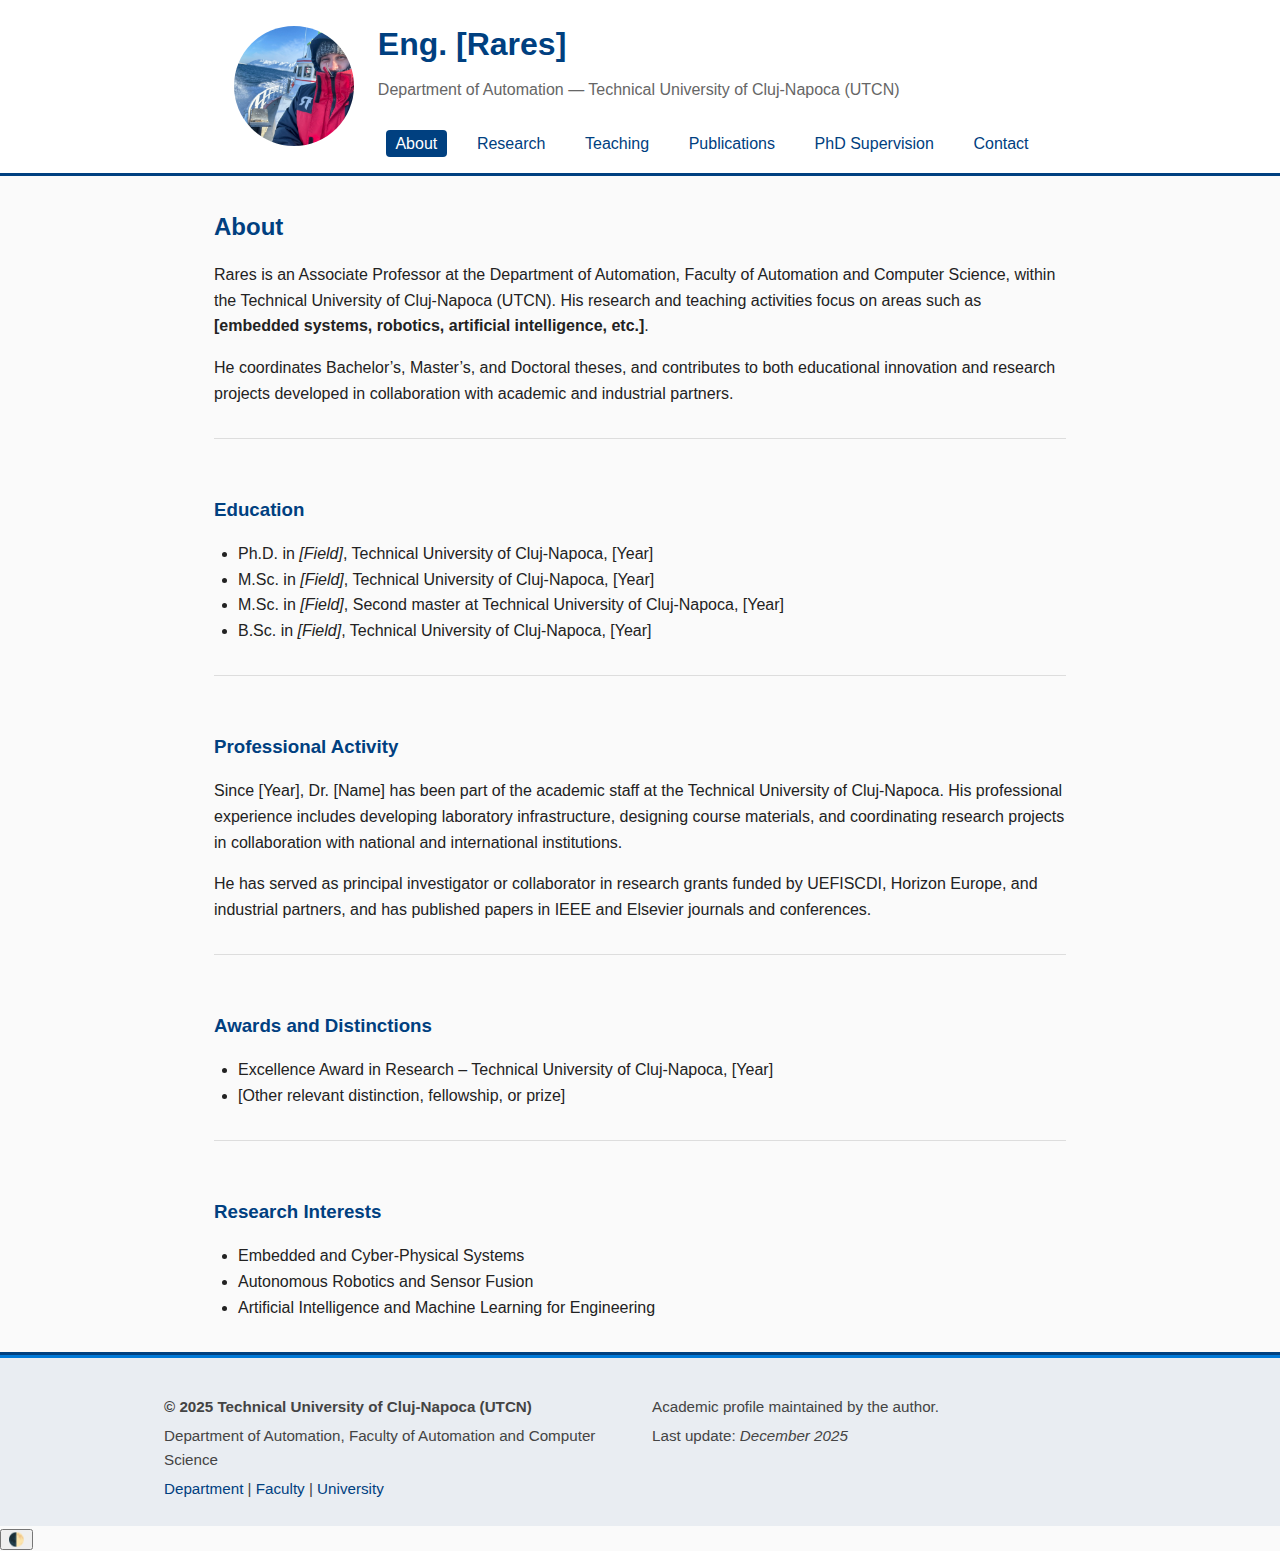
<file: index.html>
<!DOCTYPE html>
<html lang="en">
<head>
  <meta charset="UTF-8">
  <title>Assoc. Prof. Dr. Eng. [Name] – Academic Profile</title>
  <link rel="stylesheet" href="assets/style.css">
  <script src="assets/script.js" defer></script>
</head>

<body>
  <div id="header"></div>

  <main>
    <!-- START EDITING BELOW -->

    <section>
      <h2>About</h2>
      <p>
        Rares  is an Associate Professor at the Department of Automation,
        Faculty of Automation and Computer Science, within the Technical University of Cluj-Napoca (UTCN).
        His research and teaching activities focus on areas such as
        <strong>[embedded systems, robotics, artificial intelligence, etc.]</strong>.
      </p>
      <p>
        He coordinates Bachelor’s, Master’s, and Doctoral theses,
        and contributes to both educational innovation and research projects
        developed in collaboration with academic and industrial partners.
      </p>
    </section>

    <section>
      <h3>Education</h3>
      <ul>
        <li>Ph.D. in <em>[Field]</em>, Technical University of Cluj-Napoca, [Year]</li>
        <li>M.Sc. in <em>[Field]</em>, Technical University of Cluj-Napoca, [Year]</li>
        <li>M.Sc. in <em>[Field]</em>, Second master at Technical University of Cluj-Napoca, [Year]</li>
        <li>B.Sc. in <em>[Field]</em>, Technical University of Cluj-Napoca, [Year]</li>
      </ul>
    </section>

    <section>
      <h3>Professional Activity</h3>
      <p>
        Since [Year], Dr. [Name] has been part of the academic staff at the Technical University of Cluj-Napoca.
        His professional experience includes developing laboratory infrastructure,
        designing course materials, and coordinating research projects in collaboration with national
        and international institutions.
      </p>
      <p>
        He has served as principal investigator or collaborator in research grants
        funded by UEFISCDI, Horizon Europe, and industrial partners,
        and has published papers in IEEE and Elsevier journals and conferences.
      </p>
    </section>

    <section>
      <h3>Awards and Distinctions</h3>
      <ul>
        <li>Excellence Award in Research – Technical University of Cluj-Napoca, [Year]</li>
        <li>[Other relevant distinction, fellowship, or prize]</li>
      </ul>
    </section>

    <section>
      <h3>Research Interests</h3>
      <ul>
        <li>Embedded and Cyber-Physical Systems</li>
        <li>Autonomous Robotics and Sensor Fusion</li>
        <li>Artificial Intelligence and Machine Learning for Engineering</li>
      </ul>
    </section>

    <!-- STOP EDITING ABOVE -->
  </main>

  <div id="footer"></div>
</body>
</html>
</file>
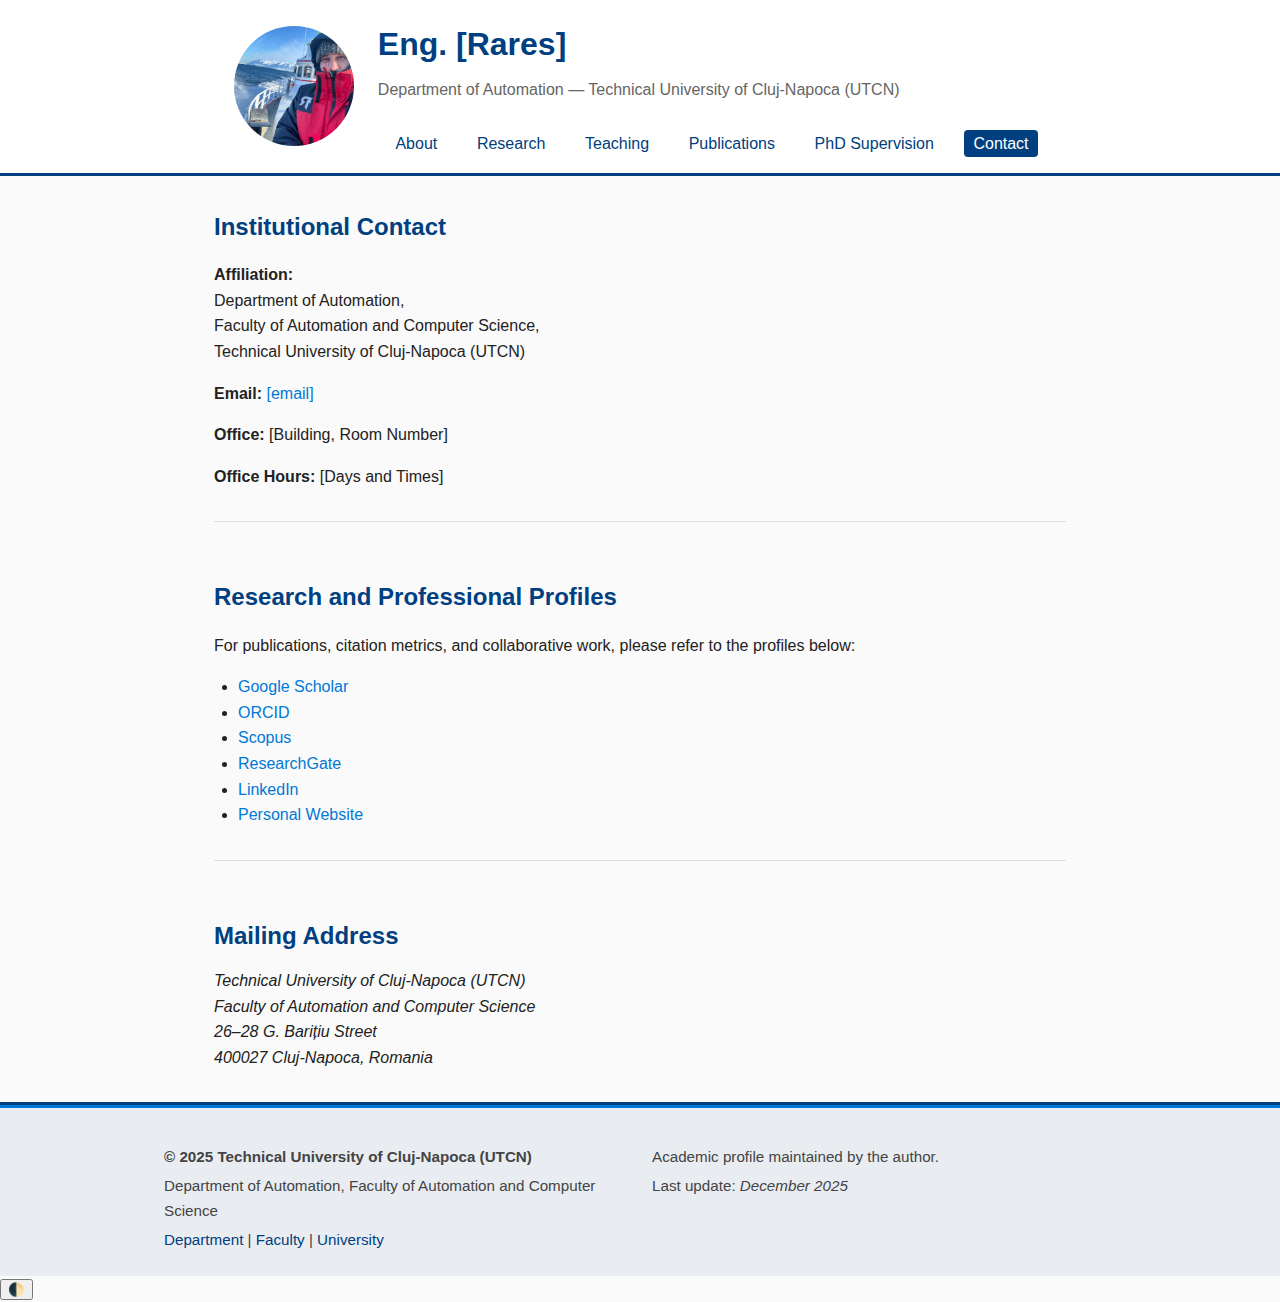
<file: contact.html>
<!DOCTYPE html>
<html lang="en">
<head>
  <meta charset="UTF-8">
  <title>Assoc. Prof. Dr. Eng. [Name] – Contact</title>
  <link rel="stylesheet" href="assets/style.css">
  <script src="assets/script.js" defer></script>
</head>

<body>
  <div id="header"></div>

  <main>
    <!-- START EDITING BELOW -->

    <section>
      <h2>Institutional Contact</h2>
      <p>
        <strong>Affiliation:</strong><br>
        Department of Automation,<br>
        Faculty of Automation and Computer Science,<br>
        Technical University of Cluj-Napoca (UTCN)
      </p>
      <p><strong>Email:</strong> <a href="mailto:[email]">[email]</a></p>
      <p><strong>Office:</strong> [Building, Room Number]</p>
      <p><strong>Office Hours:</strong> [Days and Times]</p>
    </section>

    <section>
      <h2>Research and Professional Profiles</h2>
      <p>
        For publications, citation metrics, and collaborative work, please refer to the profiles below:
      </p>
      <ul>
        <li><a href="[Google Scholar URL]" target="_blank">Google Scholar</a></li>
        <li><a href="[ORCID URL]" target="_blank">ORCID</a></li>
        <li><a href="[Scopus URL]" target="_blank">Scopus</a></li>
        <li><a href="[ResearchGate URL]" target="_blank">ResearchGate</a></li>
        <li><a href="[LinkedIn URL]" target="_blank">LinkedIn</a></li>
        <li><a href="[Personal Website URL]" target="_blank">Personal Website</a></li>
      </ul>
    </section>

    <section>
      <h2>Mailing Address</h2>
      <address>
        Technical University of Cluj-Napoca (UTCN)<br>
        Faculty of Automation and Computer Science<br>
        26–28 G. Barițiu Street<br>
        400027 Cluj-Napoca, Romania
      </address>
    </section>
    <!-- STOP EDITING ABOVE -->
  </main>

  <div id="footer"></div>
</body>
</html>
</file>
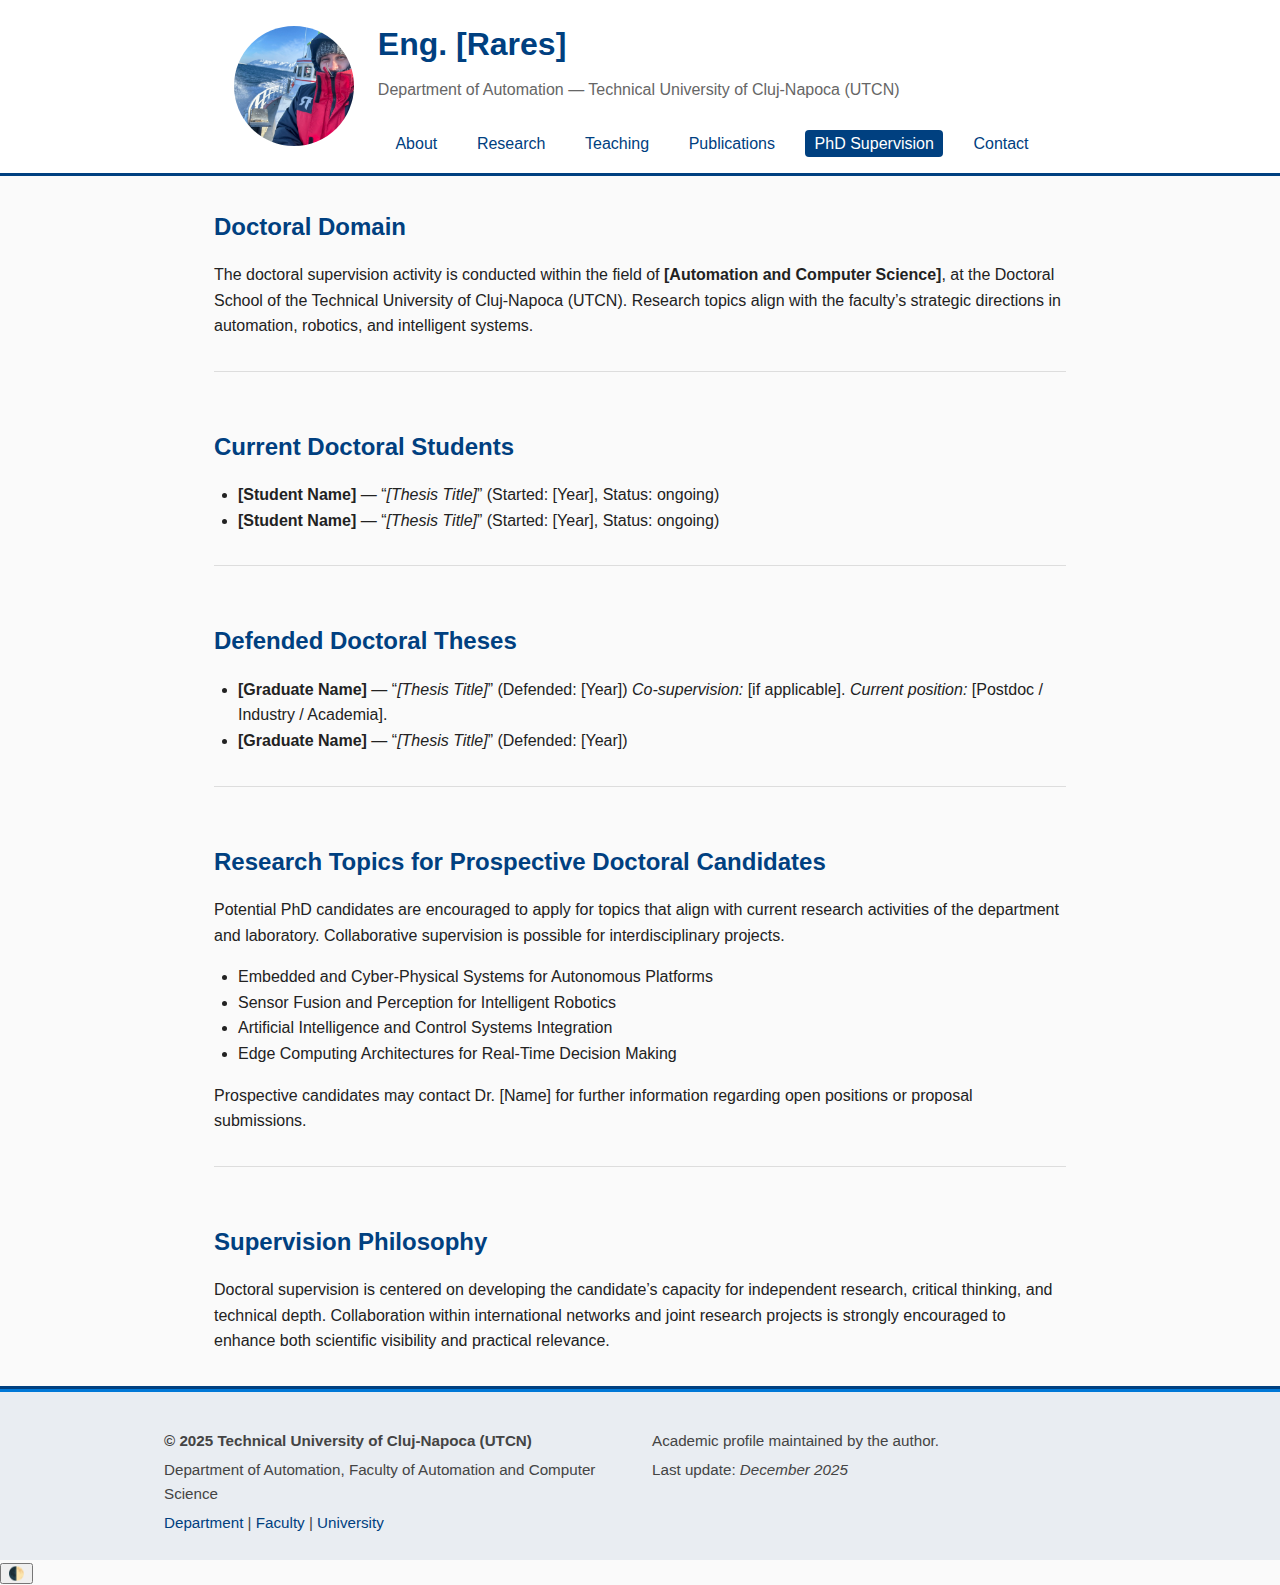
<file: phd_supervision.html>
<!DOCTYPE html>
<html lang="en">
<head>
  <meta charset="UTF-8">
  <title>Assoc. Prof. Dr. Eng. [Name] – PhD Supervision</title>
  <link rel="stylesheet" href="assets/style.css">
  <script src="assets/script.js" defer></script>
</head>

<body>
  <div id="header"></div>

  <main>
    <!-- START EDITING BELOW -->

    <section>
      <h2>Doctoral Domain</h2>
      <p>
        The doctoral supervision activity is conducted within the field of
        <strong>[Automation and Computer Science]</strong>,
        at the Doctoral School of the Technical University of Cluj-Napoca (UTCN).
        Research topics align with the faculty’s strategic directions in
        automation, robotics, and intelligent systems.
      </p>
    </section>

    <section>
      <h2>Current Doctoral Students</h2>
      <ul>
        <li>
          <strong>[Student Name]</strong> — “<em>[Thesis Title]</em>”
          (Started: [Year], Status: ongoing)
        </li>
        <li>
          <strong>[Student Name]</strong> — “<em>[Thesis Title]</em>”
          (Started: [Year], Status: ongoing)
        </li>
      </ul>
    </section>

    <section>
      <h2>Defended Doctoral Theses</h2>
      <ul>
        <li>
          <strong>[Graduate Name]</strong> — “<em>[Thesis Title]</em>”
          (Defended: [Year])  
          <em>Co-supervision:</em> [if applicable].  
          <em>Current position:</em> [Postdoc / Industry / Academia].
        </li>
        <li>
          <strong>[Graduate Name]</strong> — “<em>[Thesis Title]</em>”
          (Defended: [Year])
        </li>
      </ul>
    </section>

    <section>
      <h2>Research Topics for Prospective Doctoral Candidates</h2>
      <p>
        Potential PhD candidates are encouraged to apply for topics that align with
        current research activities of the department and laboratory.
        Collaborative supervision is possible for interdisciplinary projects.
      </p>
      <ul>
        <li>Embedded and Cyber-Physical Systems for Autonomous Platforms</li>
        <li>Sensor Fusion and Perception for Intelligent Robotics</li>
        <li>Artificial Intelligence and Control Systems Integration</li>
        <li>Edge Computing Architectures for Real-Time Decision Making</li>
      </ul>
      <p>
        Prospective candidates may contact Dr. [Name] for further information
        regarding open positions or proposal submissions.
      </p>
    </section>

    <section>
      <h2>Supervision Philosophy</h2>
      <p>
        Doctoral supervision is centered on developing the candidate’s capacity
        for independent research, critical thinking, and technical depth.
        Collaboration within international networks and joint research projects
        is strongly encouraged to enhance both scientific visibility and practical relevance.
      </p>
    </section>

    <!-- STOP EDITING ABOVE -->
  </main>

  <div id="footer"></div>
</body>
</html>
</file>
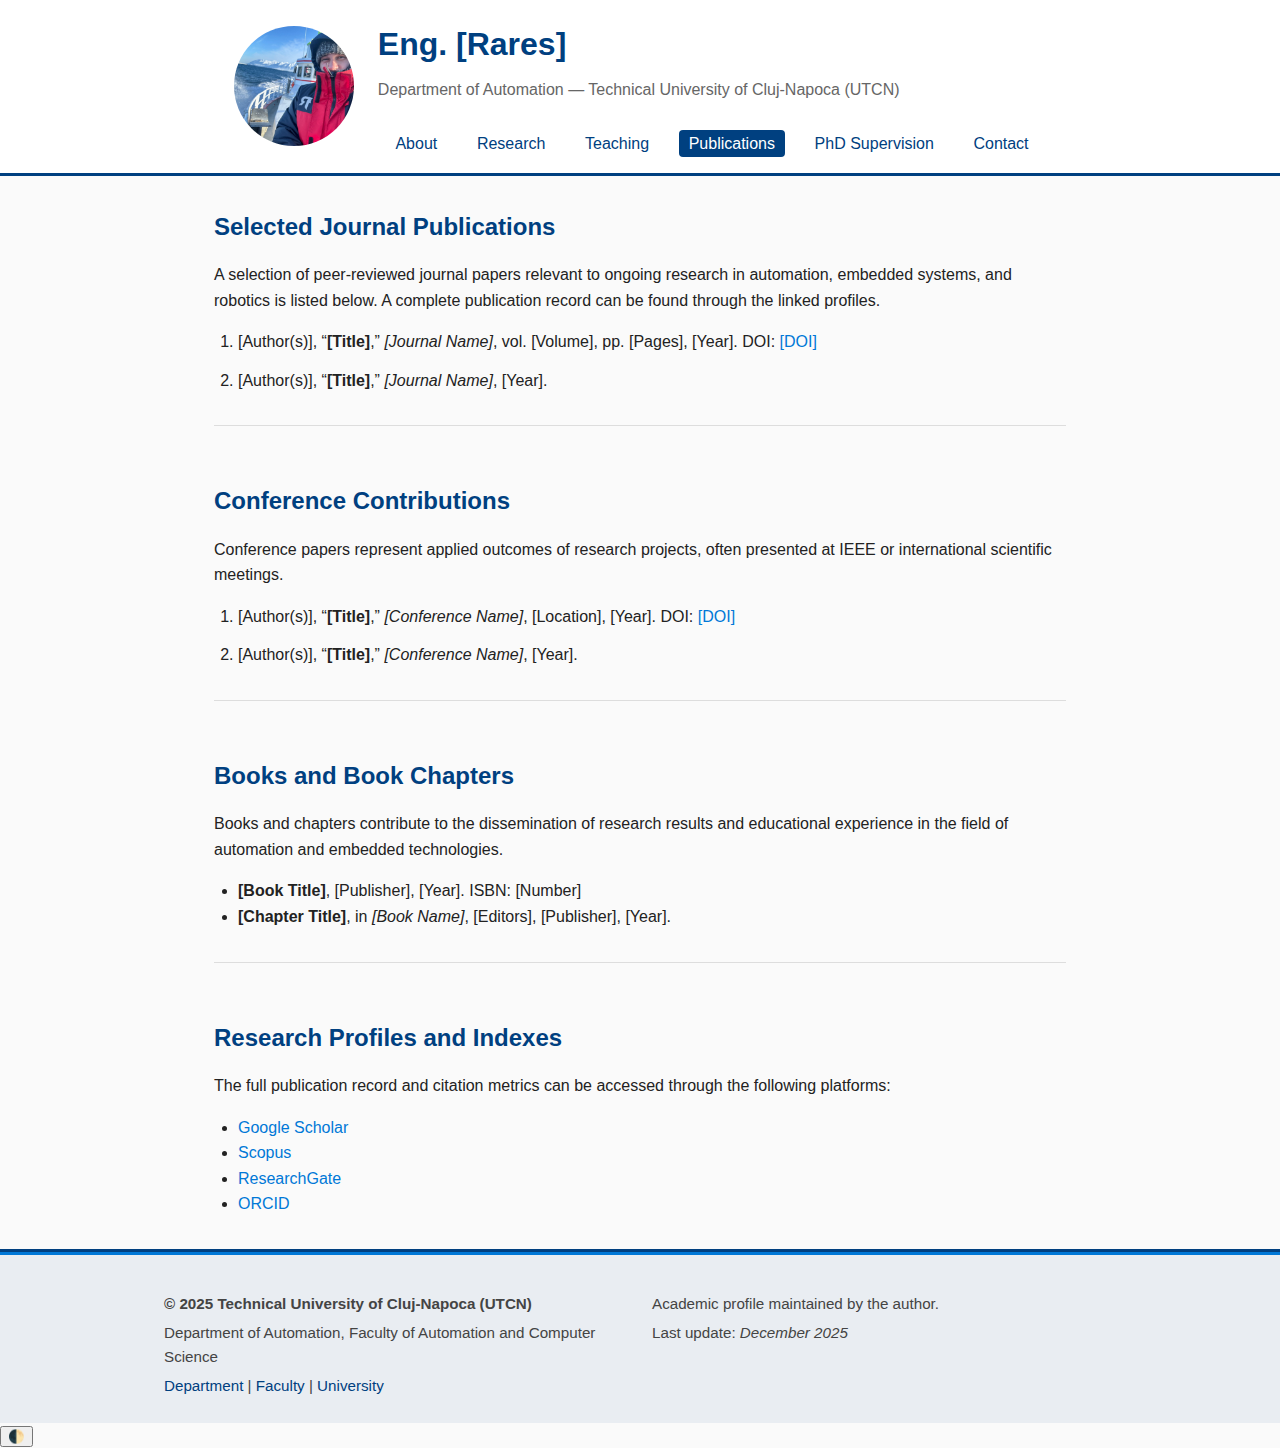
<file: publications.html>
<!DOCTYPE html>
<html lang="en">
<head>
  <meta charset="UTF-8">
  <title>Assoc. Prof. Dr. Eng. [Name] – Publications</title>
  <link rel="stylesheet" href="assets/style.css">
  <script src="assets/script.js" defer></script>
</head>

<body>
  <div id="header"></div>

  <main>
    <!-- START EDITING BELOW -->

    <section>
      <h2>Selected Journal Publications</h2>
      <p>
        A selection of peer-reviewed journal papers relevant to ongoing research in
        automation, embedded systems, and robotics is listed below.
        A complete publication record can be found through the linked profiles.
      </p>

      <ol>
        <li>[Author(s)], “<strong>[Title]</strong>,” <em>[Journal Name]</em>, vol. [Volume], pp. [Pages], [Year]. DOI: <a href="[DOI link]">[DOI]</a></li>
        <li>[Author(s)], “<strong>[Title]</strong>,” <em>[Journal Name]</em>, [Year].</li>
      </ol>
    </section>

    <section>
      <h2>Conference Contributions</h2>
      <p>
        Conference papers represent applied outcomes of research projects,
        often presented at IEEE or international scientific meetings.
      </p>
      <ol>
        <li>[Author(s)], “<strong>[Title]</strong>,” <em>[Conference Name]</em>, [Location], [Year]. DOI: <a href="[DOI link]">[DOI]</a></li>
        <li>[Author(s)], “<strong>[Title]</strong>,” <em>[Conference Name]</em>, [Year].</li>
      </ol>
    </section>

    <section>
      <h2>Books and Book Chapters</h2>
      <p>
        Books and chapters contribute to the dissemination of research results
        and educational experience in the field of automation and embedded technologies.
      </p>
      <ul>
        <li><strong>[Book Title]</strong>, [Publisher], [Year]. ISBN: [Number]</li>
        <li><strong>[Chapter Title]</strong>, in <em>[Book Name]</em>, [Editors], [Publisher], [Year].</li>
      </ul>
    </section>

    <section>
      <h2>Research Profiles and Indexes</h2>
      <p>
        The full publication record and citation metrics can be accessed through the following platforms:
      </p>
      <ul>
        <li><a href="[Google Scholar URL]" target="_blank">Google Scholar</a></li>
        <li><a href="[Scopus URL]" target="_blank">Scopus</a></li>
        <li><a href="[ResearchGate URL]" target="_blank">ResearchGate</a></li>
        <li><a href="[ORCID URL]" target="_blank">ORCID</a></li>
      </ul>
    </section>

    <!-- STOP EDITING ABOVE -->
  </main>

  <div id="footer"></div>
</body>
</html>
</file>
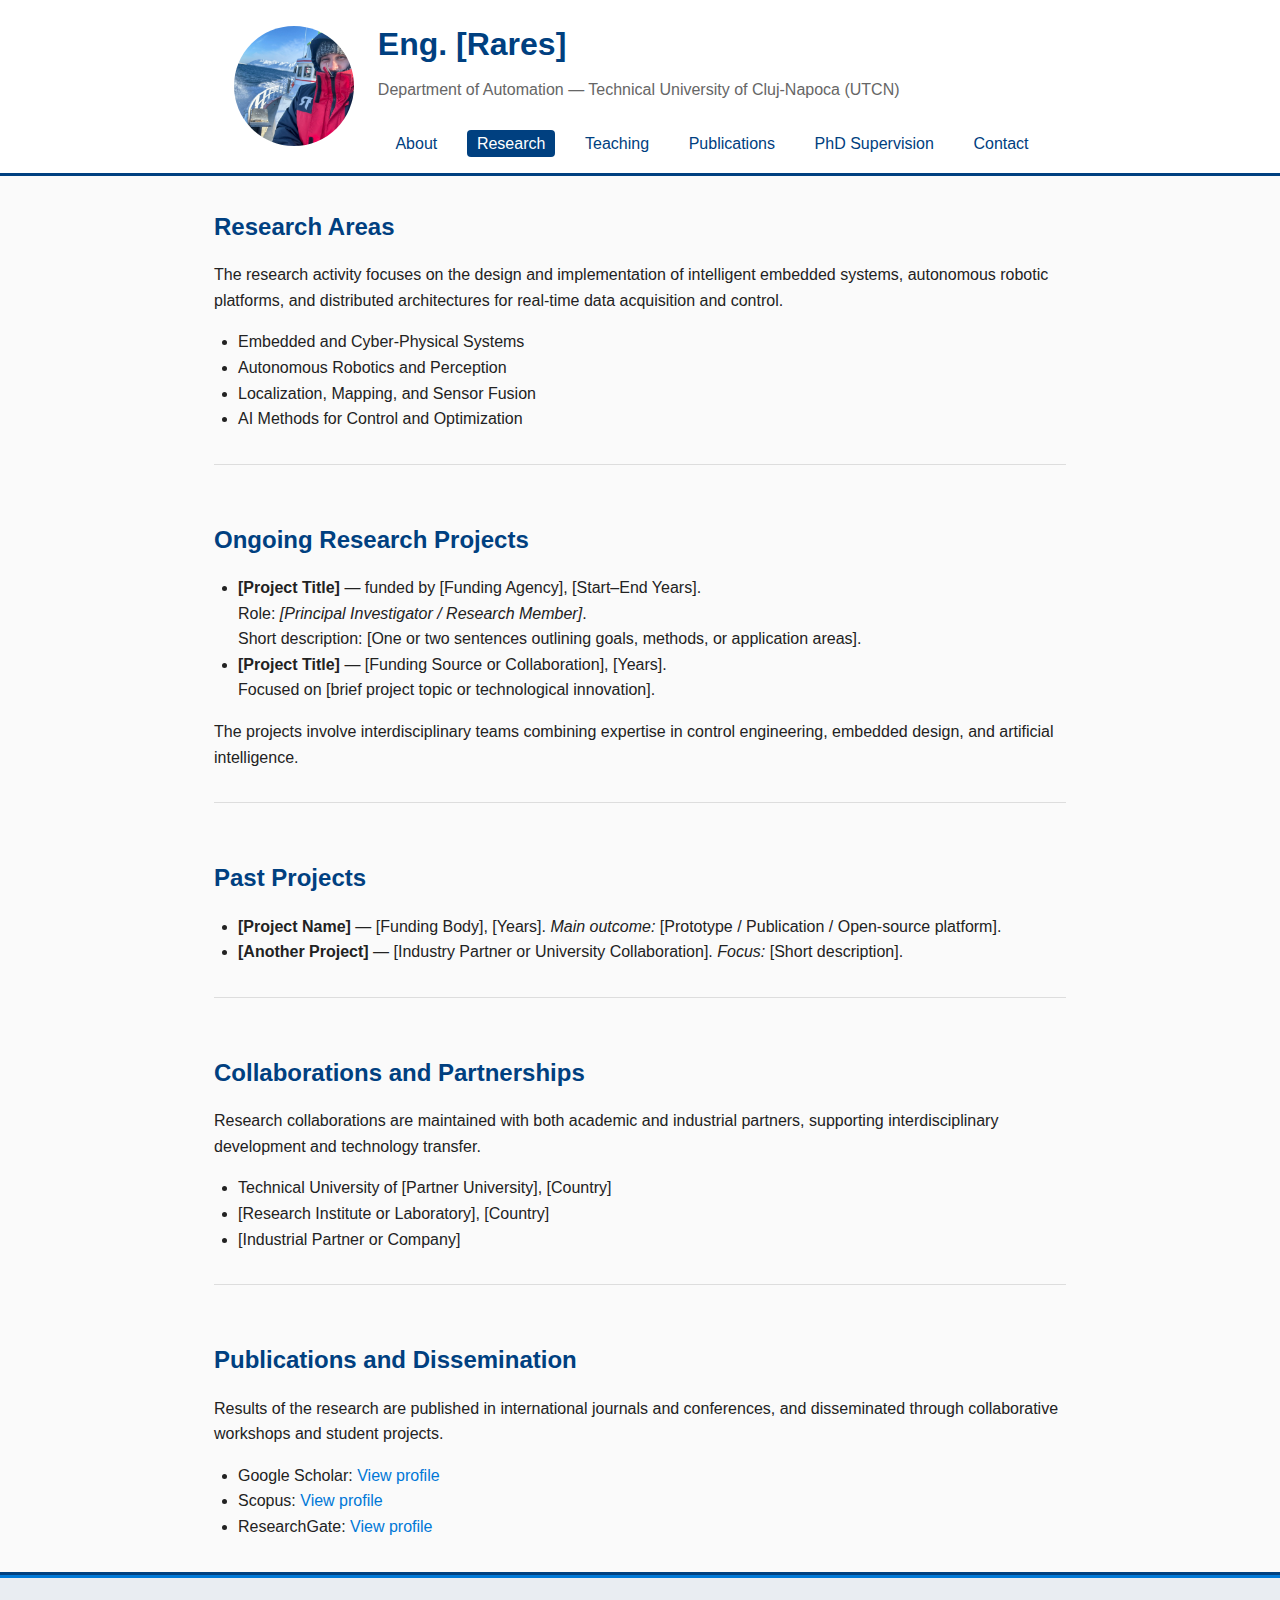
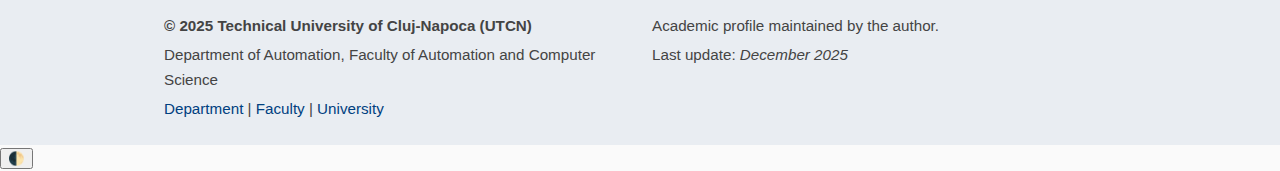
<file: research.html>
<!DOCTYPE html>
<html lang="en">
<head>
  <meta charset="UTF-8">
  <title>Assoc. Prof. Dr. Eng. [Name] – Research Activity</title>
  <link rel="stylesheet" href="assets/style.css">
  <script src="assets/script.js" defer></script>
</head>

<body>
  <div id="header"></div>

  <main>
    <!-- START EDITING BELOW -->

    <section>
      <h2>Research Areas</h2>
      <p>
        The research activity focuses on the design and implementation of intelligent embedded systems,
        autonomous robotic platforms, and distributed architectures for real-time data acquisition and control.
      </p>
      <ul>
        <li>Embedded and Cyber-Physical Systems</li>
        <li>Autonomous Robotics and Perception</li>
        <li>Localization, Mapping, and Sensor Fusion</li>
        <li>AI Methods for Control and Optimization</li>
      </ul>
    </section>

    <section>
      <h2>Ongoing Research Projects</h2>
      <ul>
        <li>
          <strong>[Project Title]</strong> — funded by [Funding Agency], [Start–End Years].<br>
          Role: <em>[Principal Investigator / Research Member]</em>.<br>
          Short description: [One or two sentences outlining goals, methods, or application areas].
        </li>
        <li>
          <strong>[Project Title]</strong> — [Funding Source or Collaboration], [Years].<br>
          Focused on [brief project topic or technological innovation].
        </li>
      </ul>
      <p>
        The projects involve interdisciplinary teams combining expertise in control engineering,
        embedded design, and artificial intelligence.
      </p>
    </section>

    <section>
      <h2>Past Projects</h2>
      <ul>
        <li>
          <strong>[Project Name]</strong> — [Funding Body], [Years].  
          <em>Main outcome:</em> [Prototype / Publication / Open-source platform].
        </li>
        <li>
          <strong>[Another Project]</strong> — [Industry Partner or University Collaboration].  
          <em>Focus:</em> [Short description].
        </li>
      </ul>
    </section>

    <section>
      <h2>Collaborations and Partnerships</h2>
      <p>
        Research collaborations are maintained with both academic and industrial partners,
        supporting interdisciplinary development and technology transfer.
      </p>
      <ul>
        <li>Technical University of [Partner University], [Country]</li>
        <li>[Research Institute or Laboratory], [Country]</li>
        <li>[Industrial Partner or Company]</li>
      </ul>
    </section>

    <section>
      <h2>Publications and Dissemination</h2>
      <p>
        Results of the research are published in international journals and conferences,
        and disseminated through collaborative workshops and student projects.
      </p>
      <ul>
        <li>Google Scholar: <a href="[Google Scholar Link]" target="_blank">View profile</a></li>
        <li>Scopus: <a href="[Scopus Link]" target="_blank">View profile</a></li>
        <li>ResearchGate: <a href="[ResearchGate Link]" target="_blank">View profile</a></li>
      </ul>
    </section>

    <!-- STOP EDITING ABOVE -->
  </main>

  <div id="footer"></div>
</body>
</html>
</file>
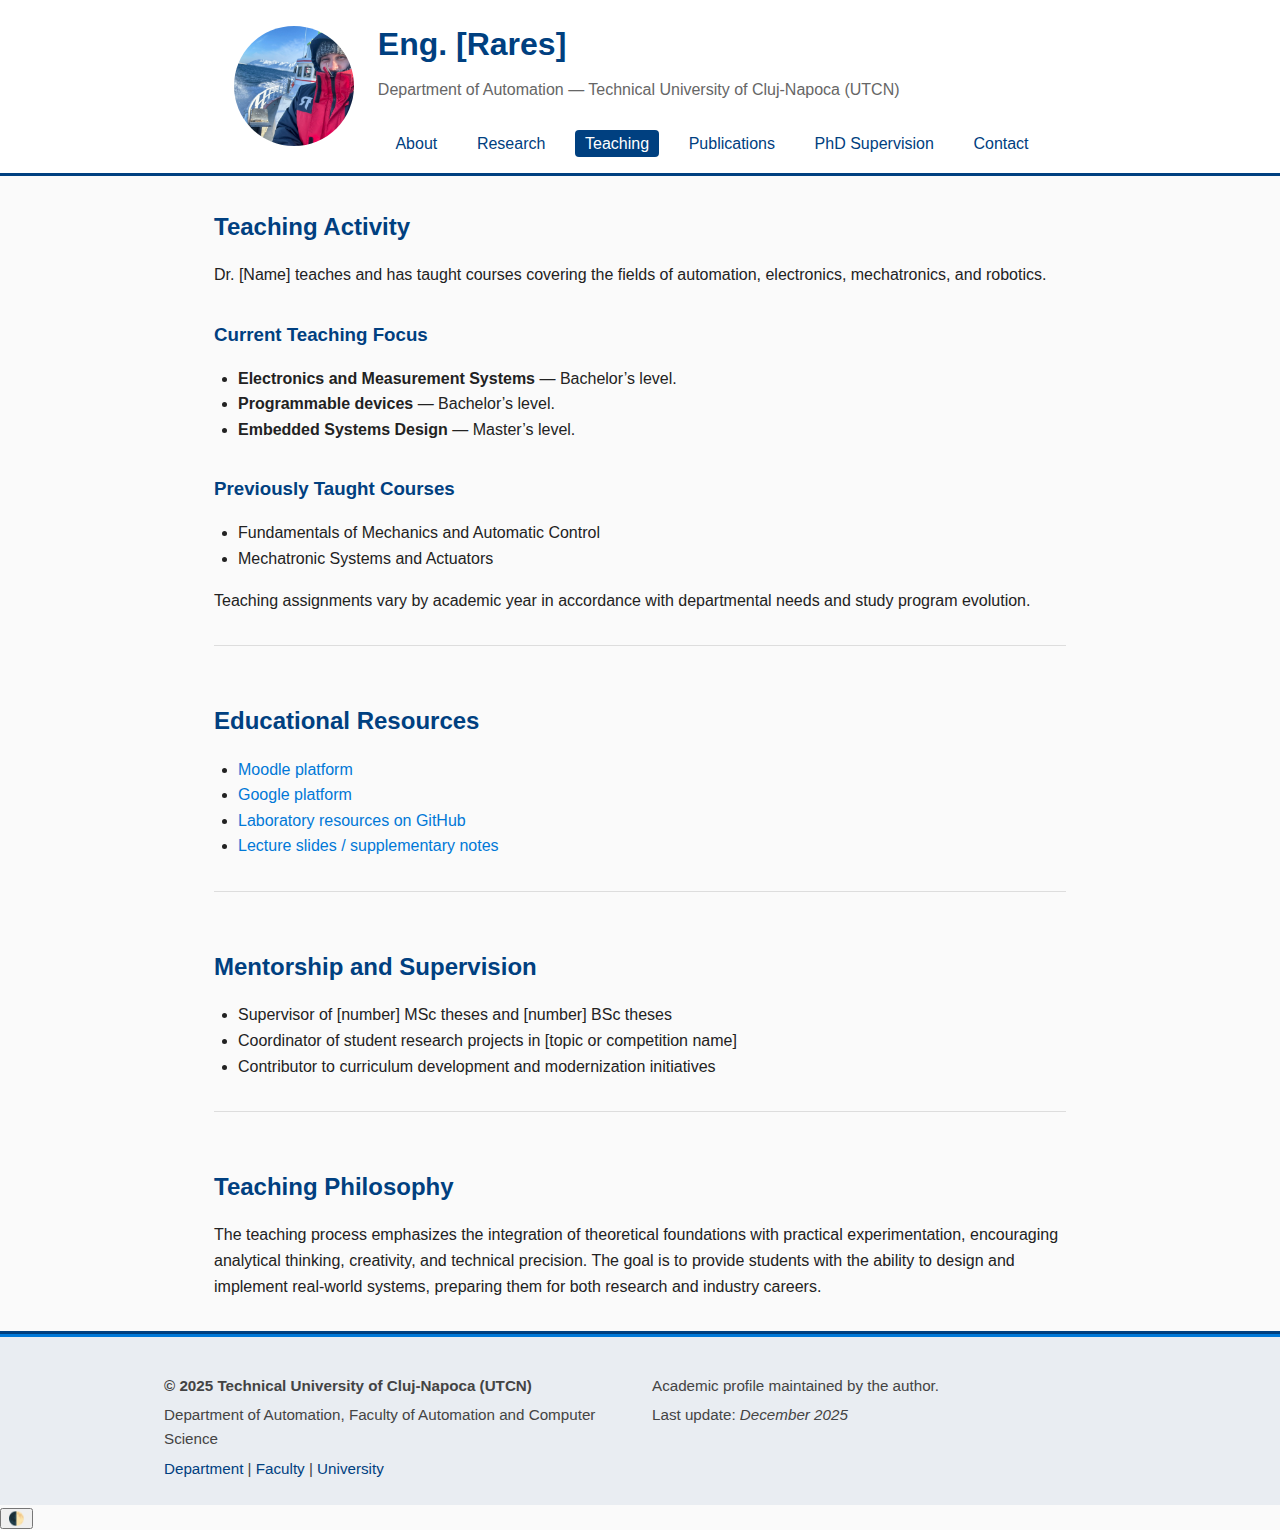
<file: teaching.html>
<!DOCTYPE html>
<html lang="en">
<head>
  <meta charset="UTF-8">
  <title>Assoc. Prof. Dr. Eng. [Name] – Teaching Activity</title>
  <link rel="stylesheet" href="assets/style.css">
  <script src="assets/script.js" defer></script>
</head>

<body>
  <div id="header"></div>

  <main>
    <!-- START EDITING BELOW -->

    <section>
      <h2>Teaching Activity</h2>
      <p>
        Dr. [Name] teaches and has taught courses covering the fields of
        automation, electronics, mechatronics, and robotics.
      </p>

      <h3>Current Teaching Focus</h3>
      <ul>
        <li><strong>Electronics and Measurement Systems</strong> — Bachelor’s level.</li>
        <li><strong>Programmable devices</strong> — Bachelor’s level.</li>
        <li><strong>Embedded Systems Design</strong> — Master’s level.</li>
      </ul>

      <h3>Previously Taught Courses</h3>
      <ul>
        <li>Fundamentals of Mechanics and Automatic Control</li>
        <li>Mechatronic Systems and Actuators</li>
      </ul>

      <p>
        Teaching assignments vary by academic year in accordance with departmental needs and study program evolution.
      </p>
    </section>

    <section>
      <h2>Educational Resources</h2>
      <ul>
        <li><a href="[Moodle link]" target="_blank">Moodle platform</a></li>
        <li><a href="https://www.google.com" target="_blank">Google platform</a></li>
        <li><a href="[GitHub link]" target="_blank">Laboratory resources on GitHub</a></li>
        <li><a href="[Online materials]" target="_blank">Lecture slides / supplementary notes</a></li>
      </ul>
    </section>

    <section>
      <h2>Mentorship and Supervision</h2>
      <ul>
        <li>Supervisor of [number] MSc theses and [number] BSc theses</li>
        <li>Coordinator of student research projects in [topic or competition name]</li>
        <li>Contributor to curriculum development and modernization initiatives</li>
      </ul>
    </section>

    <section>
      <h2>Teaching Philosophy</h2>
      <p>
        The teaching process emphasizes the integration of theoretical foundations with practical experimentation,
        encouraging analytical thinking, creativity, and technical precision.
        The goal is to provide students with the ability to design and implement real-world systems,
        preparing them for both research and industry careers.
      </p>
    </section>

    <!-- STOP EDITING ABOVE -->
  </main>

  <div id="footer"></div>
</body>
</html>
</file>
<file: assets/style.css>
/* =======================================================
   UNIVERSAL ACADEMIC TEMPLATE STYLES
   Author: [Your Name]
   Year: 2025
   ======================================================= */

/* ====== VARIABLES ====== */
:root {
  --primary: #004080;
  --accent: #0078d7;
  --bg: #fafafa;
  --text: #222;
  --muted: #666;
  --max-width: 900px;
}

/* ====== RESET & BASE ====== */
* {
  box-sizing: border-box;
}

body {
  font-family: "Segoe UI", Roboto, Arial, sans-serif;
  margin: 0;
  padding: 0;
  background-color: var(--bg);
  color: var(--text);
  line-height: 1.6;
}

main {
  max-width: var(--max-width);
  margin: 2rem auto;
  padding: 0 1.5rem;
}

section {
  margin-bottom: 2rem;
}

h1, h2, h3 {
  color: var(--primary);
  margin-top: 2rem;
  margin-bottom: 0.8rem;
}

ul, ol {
  padding-left: 1.5rem;
}

ol li {
  margin-bottom: 0.8rem;
}

a {
  color: var(--accent);
  text-decoration: none;
}

a:hover {
  text-decoration: underline;
}

/* Accessibility: visible focus outline */
a:focus {
  outline: 2px solid var(--accent);
  outline-offset: 2px;
}

/* Subtle section dividers */
main section + section {
  border-top: 1px solid #ddd;
  padding-top: 1.5rem;
}

/* ====== HEADER ====== */
header {
  background: white;
  border-bottom: 3px solid var(--primary);
  padding: 1rem 1.5rem;
  text-align: center;
  display: flex;
  flex-direction: column;
  align-items: center;
}

header img {
  width: 120px;
  height: 120px;
  border-radius: 50%;
  object-fit: cover;
  margin-bottom: 0.5rem;
}

header h1 {
  margin: 0.2rem 0;
}

header p {
  color: var(--muted);
  margin: 0.2rem 0 0.8rem 0;
}

/* Keep name + dept text aligned left next to photo on larger screens */
@media (min-width: 700px) {
  header {
    flex-direction: row;
    align-items: center;
    justify-content: center;
    text-align: left;
    gap: 1.5rem;
  }

  header img {
    margin-bottom: 0;
  }

  /* Wrap text and nav in a container beside the image */
  .header-info {
    display: flex;
    flex-direction: column;
    align-items: flex-start;
  }

  nav {
    margin-top: 0.8rem;
  }
}

/* Responsive horizontal layout for wide screens */
@media (min-width: 700px) {
  header {
    flex-direction: row;
    justify-content: center;
    text-align: left;
    gap: 1.5rem;
  }

  header img {
    margin-bottom: 0;
  }
}

/* ====== NAVIGATION ====== */
nav {
  margin-top: 1rem;
}

nav a {
  margin: 0 0.5rem;
  color: var(--primary);
  font-weight: 500;
  padding: 0.3rem 0.6rem;
  border-radius: 4px;
  transition: background 0.2s, color 0.2s;
}

nav a:hover {
  background: var(--accent);
  color: white;
}

nav a.active {
  background: var(--primary);
  color: white;
}

/* ====== FOOTER ====== */
footer {
  background: #e9edf2; /* Slightly darker, academic-neutral gray-blue */
  color: #333;
  border-top: 3px solid var(--primary);
  font-size: 0.95em;
}

footer a {
  color: var(--primary);
}

footer a:hover {
  text-decoration: underline;
}

.footer-container {
  max-width: 1000px;
  margin: 0 auto;
  display: flex;
  flex-wrap: wrap;
  justify-content: space-between;
  align-items: flex-start;
  gap: 1.5rem;
  padding: 1rem 1.5rem 1.2rem 1.5rem;
}

.footer-section {
  flex: 1 1 300px;
}

.footer-section p {
  margin: 0.3rem 0;
  color: #444; /* Slightly muted for better readability */
}

/* Subtle top accent line */
footer::before {
  content: "";
  display: block;
  height: 3px;
  width: 100%;
  background: var(--accent);
  margin-bottom: 1rem;
}

/* Responsive layout */
@media (max-width: 600px) {
  .footer-container {
    flex-direction: column;
    text-align: center;
  }

  footer::before {
    margin-bottom: 0.8rem;
  }
}


/* ====== SCROLL TO TOP BUTTON ====== */
#scrollTop {
  position: fixed;
  bottom: 1.5rem;
  right: 1.5rem;
  display: none;
  background: var(--accent);
  color: white;
  border: none;
  padding: 0.6rem 0.8rem;
  border-radius: 50%;
  cursor: pointer;
  box-shadow: 0 2px 6px rgba(0,0,0,0.3);
  transition: background 0.3s;
}

#scrollTop:hover {
  background: var(--primary);
}

.dark-mode #scrollTop {
  background: var(--accent);
  color: #fff;
}

/* ====== THEMES ====== */
.light-mode {
  --bg: #ffffff;
  --text: #000000;
}

.dark-mode {
  --bg: #1a1a1a;
  --text: #e0e0e0;
  --primary: #88b0ff;
  --accent: #5c8aff;
}

/* ====== BLOCKQUOTES ====== */
blockquote {
  border-left: 4px solid var(--accent);
  padding-left: 1rem;
  color: var(--muted);
  font-style: italic;
  margin: 1rem 0;
}
</file>
